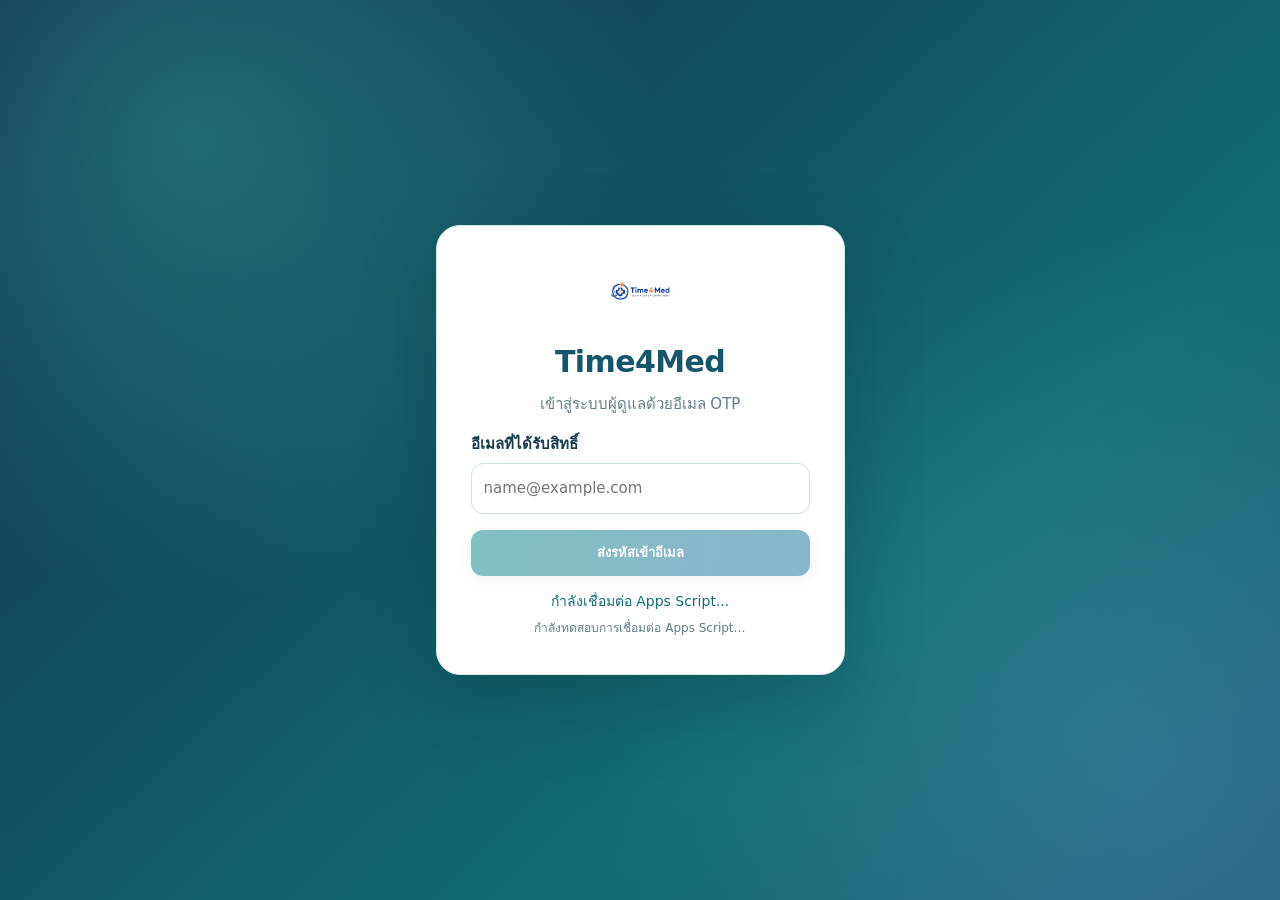
<file: index.html>
<!doctype html>
<html lang="th"><head><meta charset="utf-8"><meta name="viewport" content="width=device-width,initial-scale=1">
<title>Time4Med | เข้าสู่ระบบ</title>
<style>
body{margin:0;font:16px system-ui,"Noto Sans Thai",sans-serif;min-height:100vh;display:grid;place-items:center;background:#eef5fb;color:#163954}
main{width:min(90%,520px);box-sizing:border-box;background:white;border:1px solid #d6e4ef;box-shadow:0 15px 40px #1b48711a;border-radius:22px;padding:32px;text-align:center}
h1{font-size:2rem}p{line-height:1.8;color:#547087}
a{display:inline-block;background:#1769b1;color:white;text-decoration:none;border-radius:12px;padding:13px 20px;font-weight:700}
.note{font-size:13px;margin-top:20px}
</style></head><body>
<main><h1>Time4Med</h1><p>ตู้ยาอัจฉริยะ · ระบบติดตามและแจ้งเตือนการรับประทานยา</p>
<a id="enter" href="./modern-preview/">เข้าสู่เว็บไซต์ Time4Med</a>
<p class="note">GitHub Pages + Google Apps Script + Google Sheets + LINE</p>
</main>
<script>
// Open the selected Medical Modern caregiver UI first; do not route
// desktop/mobile users to Google Apps Script, which may fail for some profiles.
window.location.replace(document.getElementById('enter').href);
</script></body></html>
</file>
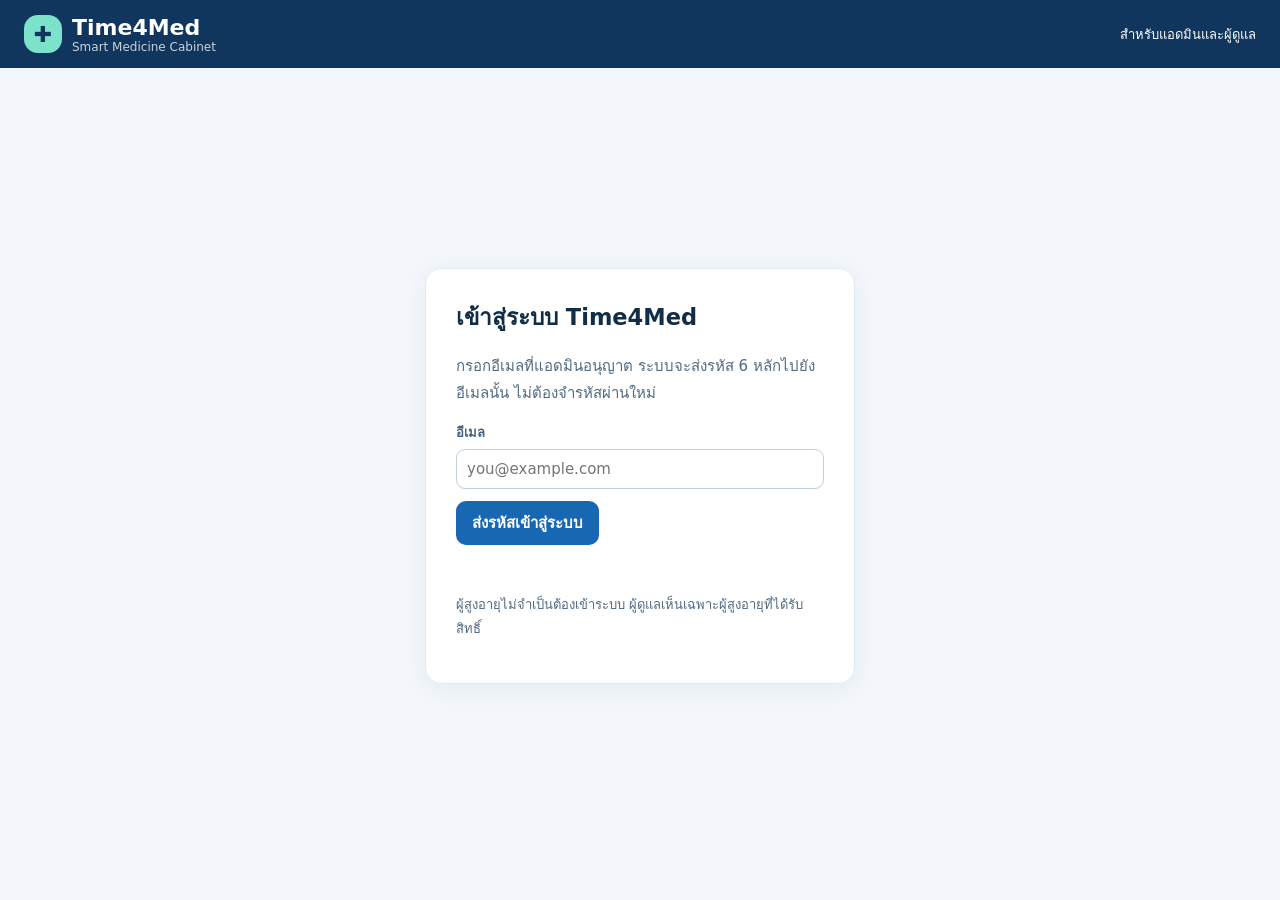
<file: apps-script/Index.html>
<!DOCTYPE html>
<html lang="th"><head><meta charset="utf-8"><base target="_top"><meta name="viewport" content="width=device-width, initial-scale=1">
<title>Time4Med | ระบบดูแลการใช้ยา</title>
<style>
:root{font-family:system-ui,-apple-system,'Noto Sans Thai',sans-serif;color:#122d46;background:#f3f7fb;font-size:15px}*{box-sizing:border-box}body{margin:0}button,input,select,textarea{font:inherit}button{cursor:pointer}button:disabled{opacity:.55;cursor:not-allowed}a{color:#1765b1}.wrap{max-width:1300px;margin:auto;padding:0 20px}.top{background:#10365e;color:white;min-height:68px;display:flex;align-items:center;justify-content:space-between;padding:12px 24px;gap:12px}.brand{display:flex;align-items:center;gap:10px;font-size:22px;font-weight:800}.mark{background:#7de2cc;color:#10365e;border-radius:14px;width:38px;height:38px;display:grid;place-items:center}.sub{font-size:12px;font-weight:400;opacity:.78}.account{display:flex;align-items:center;gap:12px;font-size:13px}.layout{display:grid;grid-template-columns:225px 1fr;min-height:calc(100vh - 68px)}aside{background:#fff;border-right:1px solid #dce5ee;padding:20px 12px}aside button{display:block;width:100%;text-align:left;background:none;border:0;border-radius:10px;padding:13px 14px;margin:3px 0;color:#335371;font-weight:600}aside button.sel{background:#dceefe;color:#0a4a8b}main{padding:28px;min-width:0}.hero h1{margin:0 0 7px;font-size:26px}.hero p{margin:0;color:#61778a;line-height:1.65}.notice{background:#e9f4ff;color:#204a70;border-left:4px solid #2585d5;padding:14px 16px;border-radius:10px;margin:19px 0}.notice.warn{background:#fff4de;border-color:#d99616;color:#714d13}.cards{display:grid;grid-template-columns:repeat(4,minmax(0,1fr));gap:15px;margin:20px 0}.card,.panel{background:white;border:1px solid #dfebf4;border-radius:16px;box-shadow:0 5px 25px #163a6010}.card{padding:19px}.stat{font-size:29px;font-weight:800;margin:4px 0}.small{color:#667d91;font-size:13px}.panels{display:grid;grid-template-columns:repeat(2,minmax(0,1fr));gap:17px}.panel{padding:20px;margin-bottom:16px;min-width:0}.panel h2{font-size:18px;margin:0 0 15px}.tags{display:flex;gap:8px;flex-wrap:wrap}.tag{display:inline-flex;align-items:center;padding:4px 9px;border-radius:7px;background:#edf3f8;color:#365c7b;font-size:12px}.tag.good{background:#ddf7eb;color:#146848}.tag.bad{background:#ffe9e4;color:#ae3e2f}.btn{border:0;border-radius:10px;background:#1767b3;color:white;font-weight:700;padding:10px 16px}.btn.alt{background:#e8f1fa;color:#14538e}.btn.ghost{background:transparent;border:1px solid #a2bed5;color:inherit}.actions{display:flex;gap:9px;flex-wrap:wrap;align-items:center}.list{display:grid;gap:10px}.item{padding:12px;border:1px solid #e2eaf0;border-radius:11px;display:flex;gap:12px;justify-content:space-between;align-items:center}.item strong{display:block}.item p{font-size:13px;color:#698195;margin:5px 0 0}.table-wrap{overflow-x:auto}table{border-collapse:collapse;width:100%;font-size:14px}th,td{padding:12px 10px;text-align:left;border-bottom:1px solid #e8edf2}th{color:#56718a;background:#f5f9fc;font-size:13px}tr:hover td{background:#fbfdff}.empty{border:1px dashed #c8d7e6;border-radius:12px;padding:24px;color:#667d90;text-align:center}.formgrid{display:grid;grid-template-columns:repeat(2,minmax(0,1fr));gap:12px}.field{display:grid;gap:6px}.field label{font-size:13px;color:#43627c;font-weight:700}input,select,textarea{border:1px solid #bfcfdf;background:white;border-radius:9px;padding:10px;width:100%;color:#19364e}textarea{min-height:75px;resize:vertical}.full{grid-column:1/-1}.login{min-height:calc(100vh - 68px);display:grid;place-items:center;padding:18px}.login .panel{max-width:430px;width:100%;padding:30px}.login h1{margin-top:0}.login p{line-height:1.8;color:#516a80}.login .field{margin-bottom:12px}.help{color:#516a80;font-size:13px}.hidden,[hidden]{display:none!important}.gallery{display:grid;grid-template-columns:repeat(auto-fill,minmax(210px,1fr));gap:15px}.gallery .panel{margin:0}.preview{width:100%;max-width:660px;max-height:60vh;object-fit:contain;border-radius:10px;margin-top:15px}#message{min-height:22px;font-size:13px}.float-status{position:fixed;bottom:18px;right:18px;max-width:500px;background:#163f60;color:white;box-shadow:0 8px 25px #0003;border-radius:12px;padding:12px 18px;z-index:5}footer{margin:25px 0;color:#718495;font-size:12px}@media(max-width:900px){.layout{grid-template-columns:1fr}aside{display:flex;overflow-x:auto;gap:5px;border-right:0;border-bottom:1px solid #ddd;padding:8px}aside button{width:auto;white-space:nowrap}.cards{grid-template-columns:repeat(2,1fr)}.panels{grid-template-columns:1fr}main{padding:20px}}@media(max-width:550px){.top{padding:10px 15px}.account{font-size:11px}.brand{font-size:17px}.cards{grid-template-columns:1fr 1fr;gap:8px}.card{padding:13px}.stat{font-size:24px}.formgrid{grid-template-columns:1fr}.full{grid-column:auto}main{padding:14px}.panel{padding:14px}}
</style></head>
<body>
<header class="top"><div class="brand"><span class="mark">✚</span><div>Time4Med<div class="sub">Smart Medicine Cabinet</div></div></div><div class="account"><span id="account">สำหรับแอดมินและผู้ดูแล</span><button id="signout" class="btn ghost hidden">ออกจากระบบ</button></div></header>
<section id="login" class="login"><div class="panel"><h1>เข้าสู่ระบบ Time4Med</h1><p>กรอกอีเมลที่แอดมินอนุญาต ระบบจะส่งรหัส 6 หลักไปยังอีเมลนั้น ไม่ต้องจำรหัสผ่านใหม่</p><div class="field"><label for="email">อีเมล</label><input id="email" type="email" autocomplete="email" placeholder="you@example.com"></div><button id="sendOtp" class="btn">ส่งรหัสเข้าสู่ระบบ</button><div id="otpArea" class="hidden" style="margin-top:14px"><div class="field"><label for="otp">รหัสยืนยัน 6 หลัก</label><input id="otp" inputmode="numeric" maxlength="6" autocomplete="one-time-code" placeholder="123456"></div><button id="verifyOtp" class="btn" style="margin-top:10px">ยืนยันเข้าสู่ระบบ</button></div><p id="message" role="status"></p><p class="help">ผู้สูงอายุไม่จำเป็นต้องเข้าระบบ ผู้ดูแลเห็นเฉพาะผู้สูงอายุที่ได้รับสิทธิ์</p></div></section>
<div id="app" class="layout hidden"><aside id="navigation"><button data-page="dashboard" class="sel">▦ ภาพรวม</button><button data-page="medicine">◷ ตารางยา</button><button data-page="patients">♙ ผู้สูงอายุ / ชั้นยา</button><button data-page="device">▤ อุปกรณ์</button><button data-page="activity">≡ กิจกรรม</button><button data-page="gallery">▧ คลังภาพ</button><button data-page="demo" class="admin-only">▶ ทดสอบระบบ</button><button data-page="admin" class="admin-only">⚙ จัดการระบบ</button></aside><main><div class="hero"><h1 id="pageTitle">ภาพรวมการดูแล</h1><p id="pageLead">ข้อมูลจาก Google Sheets ของ Time4Med · เขตเวลา Asia/Bangkok</p></div><div id="content"></div><footer>Time4Med · ข้อมูลการกดยืนยันหมายถึงมีการกดปุ่ม ไม่ยืนยันว่ารับประทานยาจริง · ชั้น 4 เป็นยาสามัญประจำบ้าน</footer></main></div>
<div id="toast" class="float-status hidden" role="status"></div>
<script>
(() => {'use strict';
const $=id=>document.getElementById(id), key='time4med.session', pages={dashboard:['ภาพรวมการดูแล','สรุปข้อมูลตารางยา ผู้สูงอายุ และอุปกรณ์'],medicine:['ตารางยา','แสดงตารางจาก Google Sheets ตามสิทธิ์ที่ได้รับ'],patients:['ผู้สูงอายุและชั้นยา','ชั้นยาล็อกตำแหน่ง ห้ามเปลี่ยนสลับบุคคล'],device:['สถานะอุปกรณ์','สถานะล่าสุด ไม่ถือเป็นออนไลน์เมื่อข้อมูลเก่า'],activity:['บันทึกกิจกรรม','การกดยืนยันไม่ใช่หลักฐานว่ากลืนยา'],gallery:['คลังภาพหลักฐาน','ภาพจาก Google Drive ที่มีสิทธิ์เข้าถึง'],demo:['ทดสอบระบบ','สาธิตการทำงานของตู้ยาทันที ไม่ใช้เวลายาจริงและไม่บันทึกลง Google Sheets'],admin:['จัดการระบบ','เฉพาะบัญชีแอดมินเท่านั้น']};
let token=sessionStorage.getItem(key)||'',data=null,page='dashboard';
let demoTimer=null,demoBusy=false,demoPreviewLoaded='';
const escape=s=>String(s??'').replace(/[&<>"']/g,c=>({'&':'&amp;','<':'&lt;','>':'&gt;','"':'&quot;',"'":'&#39;'}[c]));
function toast(text){$('toast').textContent=text;$('toast').classList.remove('hidden');setTimeout(()=>$('toast').classList.add('hidden'),4700);}
function rpc(method,...args){return new Promise((resolve,reject)=>{google.script.run.withSuccessHandler(resolve).withFailureHandler(reject)[method](...args);});}
function setBusy(id,b){const el=$(id);if(el)el.disabled=b;}
function hasAdmin(){return data?.user?.role==='ADMIN';}
function canManageMedicines(){return ['ADMIN','CAREGIVER'].includes(data?.user?.role)&&data?.patients?.length>0;}
function loginView(message){if(demoTimer){clearInterval(demoTimer);demoTimer=null;}data=null;token='';sessionStorage.removeItem(key);$('login').classList.remove('hidden');$('app').classList.add('hidden');$('signout').classList.add('hidden');$('account').textContent='สำหรับแอดมินและผู้ดูแล';$('message').textContent=message||'';}
async function refresh(){try{data=await rpc('bootstrap',token);showApp();render();}catch(e){loginView(e.message||String(e));}}
function showApp(){$('login').classList.add('hidden');$('app').classList.remove('hidden');$('signout').classList.remove('hidden');$('account').textContent=data.user.name+' · '+(hasAdmin()?'แอดมิน':'ผู้ดูแล');document.querySelectorAll('.admin-only').forEach(e=>e.hidden=!hasAdmin());}
function changePage(next){if(!pages[next]||['admin','demo'].includes(next)&&!hasAdmin())return;if(demoTimer){clearInterval(demoTimer);demoTimer=null;}page=next;document.querySelectorAll('[data-page]').forEach(el=>el.classList.toggle('sel',el.dataset.page===page));render();}
function render(){if(!data)return;$('pageTitle').textContent=pages[page][0];$('pageLead').textContent=pages[page][1];const c=$('content');c.replaceChildren();const html={dashboard:dashboardHtml,medicine:medicineHtml,patients:patientHtml,device:deviceHtml,activity:activityHtml,gallery:galleryHtml,demo:demoHtml,admin:adminHtml}[page]();c.innerHTML=html;bindPage();}
function panel(heading,body){return '<section class="panel"><h2>'+heading+'</h2>'+body+'</section>';}
function tag(text,cls=''){return '<span class="tag '+cls+'">'+escape(text)+'</span>';}
function empty(text){return '<div class="empty">'+escape(text)+'</div>';}
function li(title,detail,extra=''){return '<div class="item"><div><strong>'+escape(title)+'</strong><p>'+escape(detail)+'</p></div>'+extra+'</div>';}
function medicineItems(p){return data.medicines.filter(x=>x.patientId===p&&x.active&&!x.demo&&String(x.kind).toUpperCase()!=='PRN');}
function dashboardHtml(){const active=data.medicines.filter(x=>x.active&&!x.demo&&String(x.kind).toUpperCase()!=='PRN');
const safeDevice=data.devices.filter(x=>x.online==='ONLINE').length;
let cards='<div class="cards">'+[['ผู้สูงอายุ',data.patients.length],['รายการยาที่ใช้งาน',active.length],['อุปกรณ์รายงานออนไลน์',safeDevice],['ชั้นยาเฉพาะบุคคล',3]].map(([a,b])=>'<div class="card"><div class="small">'+a+'</div><div class="stat">'+b+'</div></div>').join('')+'</div>';
let p=data.patients.map(x=>li(x.id+' · ชั้น '+x.shelf,x.name+' · '+medicineItems(x.id).length+' รายการยาที่ใช้งาน',tag('ชั้น '+x.shelf))).join('')||empty('ยังไม่มีผู้สูงอายุที่ได้รับสิทธิ์');
let sched=active.slice().sort((a,b)=>a.time.localeCompare(b.time)).slice(0,12).map(x=>li(x.time+' · '+x.patientId+' · '+x.meal,x.name+' · '+(x.days||'ทุกวัน'),tag('ชั้น '+x.shelf))).join('')||empty('ไม่มีตารางยาที่ใช้งาน (รายการ TEST/DEMO ไม่ถูกนับ)');
return '<div class="notice">ข้อมูลนี้มาจากฐานข้อมูลจริง ไม่ใช่ค่าจำลอง ระบบยังต้องรับข้อมูลใหม่จาก ESP32-S3 จึงจะยืนยันสถานะฮาร์ดแวร์ได้</div>'+cards+'<div class="panels">'+panel('ชั้นยาของผู้สูงอายุ','<div class="list">'+p+li('ชั้น 4 · ยาสามัญประจำบ้าน','ไม่ผูกกับ P001–P003 · ไม่มี LED',tag('ส่วนกลาง'))+'</div>')+panel('รายการยาตามเวลาที่กำหนด','<div class="list">'+sched+'</div>')+'</div>';
}
function medicineHtml(){const btn=canManageMedicines()?'<div class="actions" style="margin:16px 0"><button class="btn" id="newMedicine">+ เพิ่มรายการยา</button></div>':'';
let rows=data.medicines.slice().sort((a,b)=>a.patientId.localeCompare(b.patientId)||a.time.localeCompare(b.time)).map(x=>'<tr><td>'+escape(x.patientId)+' / ชั้น '+escape(x.shelf)+'</td><td><strong>'+escape(x.name)+'</strong> '+(x.demo?tag('ทดสอบ','bad'):'')+'</td><td>'+escape(x.meal)+'</td><td>'+escape(x.time)+'</td><td>'+escape(x.days||'ทุกวัน')+'</td><td>'+tag(x.active?'ใช้งาน':'ปิดใช้งาน',x.active?'good':'bad')+'</td><td>'+(canManageMedicines()?'<button class="btn alt editMedicine" data-id="'+escape(x.id)+'">แก้ไข</button>':'—')+'</td></tr>').join('');
return btn+'<div id="medicineEditor"></div>'+panel('รายการยา ('+data.medicines.length+')','<div class="table-wrap"><table><thead><tr><th>ผู้สูงอายุ / ชั้น</th><th>ชื่อยา</th><th>มื้อ</th><th>เวลา</th><th>วัน</th><th>สถานะ</th><th>จัดการ</th></tr></thead><tbody>'+rows+'</tbody></table></div>');}
function patientHtml(){const items=Object.entries({'P001':1,'P002':2,'P003':3}).map(([id,shelf])=>{const x=data.patients.find(p=>p.id===id);return '<div class="card"><div class="small">ชั้น '+shelf+'</div><div class="stat">'+id+'</div><strong>'+escape(x?.name||'ไม่ได้รับสิทธิ์ / ยังไม่มีข้อมูล')+'</strong><p class="small">LED 4 ดวง: เช้า · กลางวัน · เย็น · ก่อนนอน</p></div>';}).join('');return '<div class="notice">ตำแหน่งชั้นยาเป็นค่าคงที่จากระบบ ไม่อนุญาตให้สลับผู้สูงอายุระหว่างชั้น</div><div class="cards">'+items+'<div class="card"><div class="small">ชั้น 4</div><div class="stat">ส่วนกลาง</div><strong>ยาสามัญประจำบ้าน</strong><p class="small">ไม่ผูกผู้สูงอายุ · ไม่มี LED</p></div></div>';}
function deviceHtml(){const rows=data.devices.map(x=>li(x.id+' · '+x.type,'รายงานล่าสุด '+(x.lastSeen||'ไม่มีข้อมูลใหม่'),tag(x.online==='ONLINE'?'ออนไลน์ (ข้อมูลใหม่)':'ไม่ยืนยันออนไลน์',x.online==='ONLINE'?'good':'bad'))).join('');return '<div class="notice warn">ไม่ได้ใช้ Cloudflare หรือ HiveMQ การควบคุมกลอนจากเว็บไซต์ถูกปิดไว้ตามแนวทางลดความซับซ้อน ใช้ปุ่มยืนยันค้าง 3 วินาทีที่ตัวตู้ในการเปิดตามเฟิร์มแวร์ที่ตั้งค่าไว้</div>'+panel('ESP32-S3 / ESP32-CAM','<div class="list">'+(rows||empty('ยังไม่ได้รับข้อมูลจากอุปกรณ์'))+'</div><div class="actions" style="margin-top:14px"><button class="btn alt" id="refreshData">โหลดสถานะใหม่</button></div>')+panel('การเชื่อมต่อ','<p>หลังอัปเดตเฟิร์มแวร์ ESP32-S3 ต้องส่ง heartbeat, เหตุการณ์การกดยืนยัน และขอตารางยาจาก Apps Script ผ่าน HTTPS โดยใช้ DEVICE_API_KEY ของเครื่องเท่านั้น</p>');}
function activityHtml(){return panel('กิจกรรมล่าสุด','<div class="list">'+(data.activity.map(x=>li((x.patientId||'ระบบ')+' · '+x.type,x.time+' · '+x.result+' · '+x.details)).join('')||empty('ยังไม่มีบันทึกกิจกรรม'))+'</div>');}
function galleryHtml(){return panel('ภาพจาก ESP32-CAM','<div class="gallery">'+(data.images.map(x=>'<div class="panel"><strong>'+escape(x.patientId)+'</strong><p class="small">'+escape(x.time||'ไม่ระบุเวลา')+'</p><p class="small">'+escape(x.filename||x.id)+'</p><div class="actions"><button class="btn alt viewImage" data-id="'+escape(x.id)+'">ดูภาพ</button></div></div>').join('')||empty('ยังไม่มีข้อมูลภาพหลักฐาน'))+'</div><div id="imagePreview"></div>');}

const DEMO_LABELS={
  RECEIVED:'ESP32-S3 รับคำสั่งสาธิต',
  REMINDER_STARTED:'ไฟ LED ชั้น/มื้อที่เลือกติดและเริ่มเสียงแจ้งเตือน',
  VOICE_DONE:'DFPlayer เล่นเสียงแจ้งเตือนเสร็จ',
  LOCK_OPENED:'เปิดตู้ด้วยปุ่มที่ตัวตู้ (ค้าง 3 วินาที)',
  DOOR_OPENED:'Reed Switch ตรวจพบการเปิดประตู',
  DOOR_CLOSED:'Reed Switch ตรวจพบการปิดประตู',
  CONFIRMED:'ตรวจพบการกดปุ่มยืนยันที่ตัวตู้',
  PHOTO_CAPTURED:'ESP32-CAM ถ่ายภาพทดสอบ',
  COMPLETE:'ESP32-S3 ยืนยันว่าครบขั้นตอนและหยุดไฟทดสอบ'
};
function demoHtml(){
  if(!hasAdmin())return empty('เฉพาะแอดมินเท่านั้น');
  return '<div class="notice">โหมดสาธิต: กดเริ่มได้ทันทีโดยไม่ต้องแก้ไขตารางยา ไม่ตั้งเวลารอ และไม่บันทึก ActivityLog / IntakeLog / ImageIndex / NotificationLog หรือ Google Drive. สถานะขั้นตอนจะขึ้นเฉพาะเมื่อ ESP32-S3 ส่งผลตรวจจริงกลับมาเท่านั้น</div>'+
    panel('สาธิตการทำงานของตู้ยา (ADMIN)', '<div class="formgrid">'+
    '<div class="field"><label>ชั้นที่สาธิต (ค่าเริ่มต้นชั้น 1)</label><select id="demoPatient">'+
    Object.keys({'P001':1,'P002':2,'P003':3}).map(p=>'<option value="'+p+'">'+p+' · ชั้น '+p.slice(-1)+'</option>').join('')+'</select></div>'+
    '<div class="field"><label>มื้อที่สาธิต (ไม่เปลี่ยนเวลาในระบบ)</label><select id="demoMeal">'+
    Object.entries({1:'ก่อนอาหารเช้า',2:'หลังอาหารเช้า',3:'ก่อนอาหารกลางวัน',4:'หลังอาหารกลางวัน',5:'ก่อนอาหารเย็น',6:'หลังอาหารเย็น',7:'ก่อนนอน'}).map(([k,v])=>'<option value="'+k+'" '+(k==='2'?'selected':'')+'>'+v+'</option>').join('')+'</select></div>'+
    '<div class="field full"><label><input type="checkbox" id="demoLine" style="width:auto"> ส่ง LINE [DEMO] ไปยังแอดมินเมื่อสาธิตครบ (ถ้าตั้งค่า LINE แล้ว)</label></div>'+
    '<div class="actions full"><button class="btn" id="demoStart">▶ เริ่มทดสอบระบบทันที</button><button class="btn alt" id="demoStop">■ หยุดทดสอบ</button></div></div>'+
    '<p class="small" style="margin-top:14px">ไม่มีการปลดล็อกตู้จากเว็บไซต์: แสดงการเปิดด้วยการกดปุ่มจริงที่ตู้เท่านั้น การกดยืนยันไม่ใช่หลักฐานว่ากลืนยาแล้ว</p>')+
    panel('สถานะสาธิตแบบเรียลไทม์',
    '<div id="demoState" role="status" aria-live="polite">กำลังตรวจสอบการทดสอบล่าสุด...</div>'+
    '<div id="demoPhotoPreview"></div>');
}
function updateDemoView(info){
  const out=$('demoState');if(!out||page!=='demo'||!hasAdmin())return;
  const state=info||{status:'IDLE'};
  const messages={IDLE:'ยังไม่ได้เริ่มทดสอบ',WAITING:'รอ ESP32-S3 ดึงคำสั่งจาก Apps Script',
    RUNNING:'กำลังสาธิตด้วยฮาร์ดแวร์จริง',DONE:'อุปกรณ์แจ้งว่าครบกระบวนการสาธิต',
    STOPPED:'ยกเลิกการทดสอบ',TIMED_OUT:'หมดเวลารออุปกรณ์',FAILED:'อุปกรณ์แจ้งข้อผิดพลาด'};
  const stages=Object.entries(DEMO_LABELS).map(([phase,title])=>{
    const step=(state.steps||[]).find(x=>x.phase===phase);
    return li((step?'✓ ':'○ ')+title,step?'รับสัญญาณเวลา '+step.at:'ยังไม่มีการยืนยันจากอุปกรณ์');
  }).join('');
  const line=state.lineStatus==='SENT'?'LINE [DEMO]: ส่งสำเร็จ':
    state.lineStatus==='FAILED'?'LINE [DEMO]: ส่งไม่สำเร็จ':
    state.lineStatus==='PENDING'||state.lineStatus==='SENDING'?'LINE [DEMO]: รอผลการส่ง':
    state.lineStatus==='UNAVAILABLE'?'LINE [DEMO]: ยังไม่มี LINE User ID ของแอดมิน':'LINE [DEMO]: ไม่ได้เลือกส่ง';
  out.innerHTML='<p><strong>สถานะ: '+escape(messages[state.status]||state.status)+'</strong></p>'+
    '<p class="small"> '+escape(state.note||'')+'</p>'+
    (state.id?'<p class="small">รอบทดสอบ: '+escape(state.id.slice(0,8))+' · '+escape(state.patientId)+
    ' ชั้น '+escape(state.shelf)+' · '+escape(state.startedAt)+'</p>':'')+
    '<div class="list">'+stages+'</div><p class="small">'+escape(line)+'</p>';
  const preview=$('demoPhotoPreview');
  if(state.id!==demoPreviewLoaded && preview)preview.replaceChildren();
  if(state.photoAvailable && state.id && demoPreviewLoaded!==state.id){
    demoPreviewLoaded=state.id;
    rpc('getDemoPreview',token,state.id).then(src=>{
      if(page!=='demo'||!$('demoPhotoPreview'))return;
      const title=document.createElement('p');title.textContent='ภาพถ่ายชั่วคราวจากโหมดสาธิต (ไม่บันทึกลง Drive)';
      const image=document.createElement('img');image.src=src;image.className='preview';image.alt='ภาพทดสอบจาก ESP32-CAM';
      $('demoPhotoPreview').replaceChildren(title,image);
    }).catch(e=>{
      if($('demoPhotoPreview'))$('demoPhotoPreview').textContent='ยังไม่สามารถแสดงภาพสาธิต: '+(e.message||e);
    });
  }
}
async function pollDemoStatus(){
  if(page!=='demo'||!hasAdmin()||demoBusy)return;
  demoBusy=true;
  try{updateDemoView(await rpc('getDemoStatus',token));}
  catch(e){const box=$('demoState');if(box)box.textContent='โหลดสถานะไม่สำเร็จ: '+(e.message||e);}
  finally{demoBusy=false;}
}
function bindDemo(){
  if(!hasAdmin())return;
  $('demoStart').onclick=async()=>{
    setBusy('demoStart',true);
    demoPreviewLoaded='';
    try{
      const state=await rpc('startDemo',token,{patientId:$('demoPatient').value,
        mealType:Number($('demoMeal').value),sendLine:$('demoLine').checked});
      updateDemoView(state);toast('ส่งคำขอเริ่มทดสอบแล้ว กำลังรอ ESP32-S3 รับคำสั่ง');
    }catch(e){toast('เริ่มสาธิตไม่สำเร็จ: '+(e.message||e));}
    finally{setBusy('demoStart',false);}
  };
  $('demoStop').onclick=async()=>{
    setBusy('demoStop',true);
    try{updateDemoView(await rpc('cancelDemo',token));toast('ส่งคำสั่งหยุดทดสอบแล้ว');}
    catch(e){toast('หยุดทดสอบไม่สำเร็จ: '+(e.message||e));}
    finally{setBusy('demoStop',false);}
  };
  if(demoTimer)clearInterval(demoTimer);
  demoTimer=setInterval(pollDemoStatus,2500);
  pollDemoStatus();
}

function adminHtml(){if(!hasAdmin())return empty('ไม่มีสิทธิ์');const users=data.users.map(u=>'<tr><td>'+escape(u.email)+'</td><td>'+escape(u.name)+'</td><td>'+escape(u.role)+'</td><td>'+escape(u.patients)+'</td><td>'+tag(u.status)+'</td><td><button class="btn alt editUser" data-email="'+escape(u.email)+'">แก้ไข</button></td></tr>').join('');
return panel('เพิ่มหรือแก้สิทธิ์ผู้ใช้งาน','<div class="formgrid"><div class="field"><label>อีเมล</label><input id="usrEmail" type="email" placeholder="caregiver@example.com"></div><div class="field"><label>ชื่อแสดง</label><input id="usrName"></div><div class="field"><label>บทบาท</label><select id="usrRole"><option value="CAREGIVER">ผู้ดูแล</option><option value="ADMIN">แอดมิน</option></select></div><div class="field"><label>ผู้สูงอายุที่ดูแล (เช่น P001,P002)</label><input id="usrPatients" value="P001"></div><div class="field"><label>สถานะ</label><select id="usrStatus"><option value="ACTIVE">ใช้งาน</option><option value="INACTIVE">ปิดใช้งาน</option></select></div><div class="field" style="justify-content:end"><button class="btn" id="saveUser">บันทึกสิทธิ์</button></div></div>')+panel('บัญชีที่อยู่ใน Google Sheets','<div class="table-wrap"><table><thead><tr><th>อีเมล</th><th>ชื่อ</th><th>บทบาท</th><th>ผู้สูงอายุ</th><th>สถานะ</th><th>จัดการ</th></tr></thead><tbody>'+users+'</tbody></table></div>')+panel('ตรวจสอบ LINE','<div class="actions"><button class="btn alt" id="testLine">ส่งข้อความทดสอบไป LINE ของแอดมิน</button></div><p class="small">ต้องตั้ง Script Property LINE_CHANNEL_ACCESS_TOKEN และ line_user_id ของแอดมินในชีต Users ก่อน</p>');}
function medicineEditor(id){
if(!canManageMedicines())return;
const x=data.medicines.find(m=>m.id===id);
if(id&&!x)return;
const v=(key,fallback='')=>escape(x?.[key]??fallback);
$('medicineEditor').innerHTML=panel(x?'แก้ไขรายการยา':'เพิ่มรายการยา', '<div class="formgrid">'+
'<div class="field"><label>ผู้สูงอายุ / ชั้น</label><select id="medPatient">'+data.patients.map(({id:p,shelf})=>'<option value="'+p+'" '+(x?.patientId===p?'selected':'')+'>'+p+' · ชั้น '+shelf+'</option>').join('')+'</select></div>'+ 
'<div class="field"><label>ชื่อยา</label><input id="medName" maxlength="120" value="'+v('name')+'"></div>'+ 
'<div class="field"><label>มื้อยา</label><select id="medMeal">'+Object.entries({1:'ก่อนอาหารเช้า',2:'หลังอาหารเช้า',3:'ก่อนอาหารกลางวัน',4:'หลังอาหารกลางวัน',5:'ก่อนอาหารเย็น',6:'หลังอาหารเย็น',7:'ก่อนนอน'}).map(([k,n])=>'<option value="'+k+'" '+(Number(x?.mealType)===Number(k)?'selected':'')+'>'+n+'</option>').join('')+'</select></div>'+ 
'<div class="field"><label>เวลา (24 ชั่วโมง)</label><input id="medTime" type="time" value="'+v('time','08:00')+'"></div>'+ 
'<div class="field full"><label>วันแจ้งเตือน (MON,TUE,WED,THU,FRI,SAT,SUN)</label><input id="medDays" value="'+v('days','MON,TUE,WED,THU,FRI,SAT,SUN')+'"></div>'+ 
'<div class="field full"><label>คำแนะนำ</label><textarea id="medInstruction">'+escape(x?.instruction||'')+'</textarea></div>'+ 
'<div class="field"><label>สถานะ</label><select id="medActive"><option value="true" '+(x?.active!==false?'selected':'')+'>ใช้งาน</option><option value="false" '+(x?.active===false?'selected':'')+'>ปิดใช้งาน</option></select></div>'+ 
'<div class="actions full"><button class="btn" id="saveMedicine">บันทึก Google Sheets</button><button class="btn alt" id="cancelMedicine">ยกเลิก</button></div></div>');
$('cancelMedicine').onclick=()=>$('medicineEditor').replaceChildren();$('saveMedicine').onclick=async()=>{setBusy('saveMedicine',true);try{await rpc('saveMedicine',token,{id:x?.id||'',patientId:$('medPatient').value,name:$('medName').value,mealType:$('medMeal').value,time:$('medTime').value,days:$('medDays').value,instruction:$('medInstruction').value,active:$('medActive').value==='true'});toast('บันทึกข้อมูลยาใน Google Sheets แล้ว');await refresh();}catch(e){toast('บันทึกไม่สำเร็จ: '+e.message);}finally{setBusy('saveMedicine',false);}};
}
function bindPage(){if(page==='demo'&&hasAdmin())bindDemo();if(page==='medicine'&&canManageMedicines()){$('newMedicine').onclick=()=>medicineEditor();document.querySelectorAll('.editMedicine').forEach(el=>el.onclick=()=>medicineEditor(el.dataset.id));}
if(page==='device')$('refreshData').onclick=refresh;
if(page==='gallery')document.querySelectorAll('.viewImage').forEach(el=>el.onclick=async()=>{el.disabled=true;const area=$('imagePreview');area.textContent='กำลังดึงภาพที่ได้รับสิทธิ์จาก Google Drive...';try{const src=await rpc('readImage',token,el.dataset.id);area.replaceChildren();const img=document.createElement('img');img.src=src;img.alt='ภาพหลักฐานจากกล้อง Time4Med';img.className='preview';area.append(img);}catch(e){area.textContent=e.message;}finally{el.disabled=false;}});
if(page==='admin'&&hasAdmin()){$('saveUser').onclick=async()=>{setBusy('saveUser',true);try{await rpc('saveUser',token,{email:$('usrEmail').value,name:$('usrName').value,role:$('usrRole').value,patientIds:$('usrPatients').value,status:$('usrStatus').value});toast('บันทึกสิทธิ์สำเร็จ');await refresh();}catch(e){toast('บันทึกสิทธิ์ไม่สำเร็จ: '+e.message);}finally{setBusy('saveUser',false);}};document.querySelectorAll('.editUser').forEach(el=>el.onclick=()=>{const u=data.users.find(x=>x.email===el.dataset.email);if(!u)return;$('usrEmail').value=u.email;$('usrName').value=u.name;$('usrRole').value=u.role==='ADMIN'?'ADMIN':'CAREGIVER';$('usrPatients').value=u.patients;$('usrStatus').value=u.status==='ACTIVE'?'ACTIVE':'INACTIVE';window.scrollTo({top:0,behavior:'smooth'});});$('testLine').onclick=async()=>{setBusy('testLine',true);try{await rpc('testLine',token);toast('LINE รับคำขอส่งทดสอบสำเร็จ');}catch(e){toast('LINE: '+e.message);}finally{setBusy('testLine',false);}};}
}
$('sendOtp').onclick=async()=>{setBusy('sendOtp',true);$('message').textContent='กำลังส่งรหัส...';try{const r=await rpc('requestOtp',$('email').value);$('message').textContent=r.message;$('otpArea').classList.remove('hidden');}catch(e){$('message').textContent=e.message;}finally{setBusy('sendOtp',false);}};
$('verifyOtp').onclick=async()=>{setBusy('verifyOtp',true);try{const r=await rpc('verifyOtp',$('email').value,$('otp').value);token=r.token;sessionStorage.setItem(key,token);await refresh();}catch(e){$('message').textContent=e.message;}finally{setBusy('verifyOtp',false);}};
$('signout').onclick=async()=>{try{await rpc('logout',token);}catch(_){}loginView('ออกจากระบบแล้ว');};
$('navigation').addEventListener('click',e=>{const btn=e.target.closest('button[data-page]');if(btn)changePage(btn.dataset.page);});
if(token)refresh();else loginView();
})();
</script></body></html>
</file>
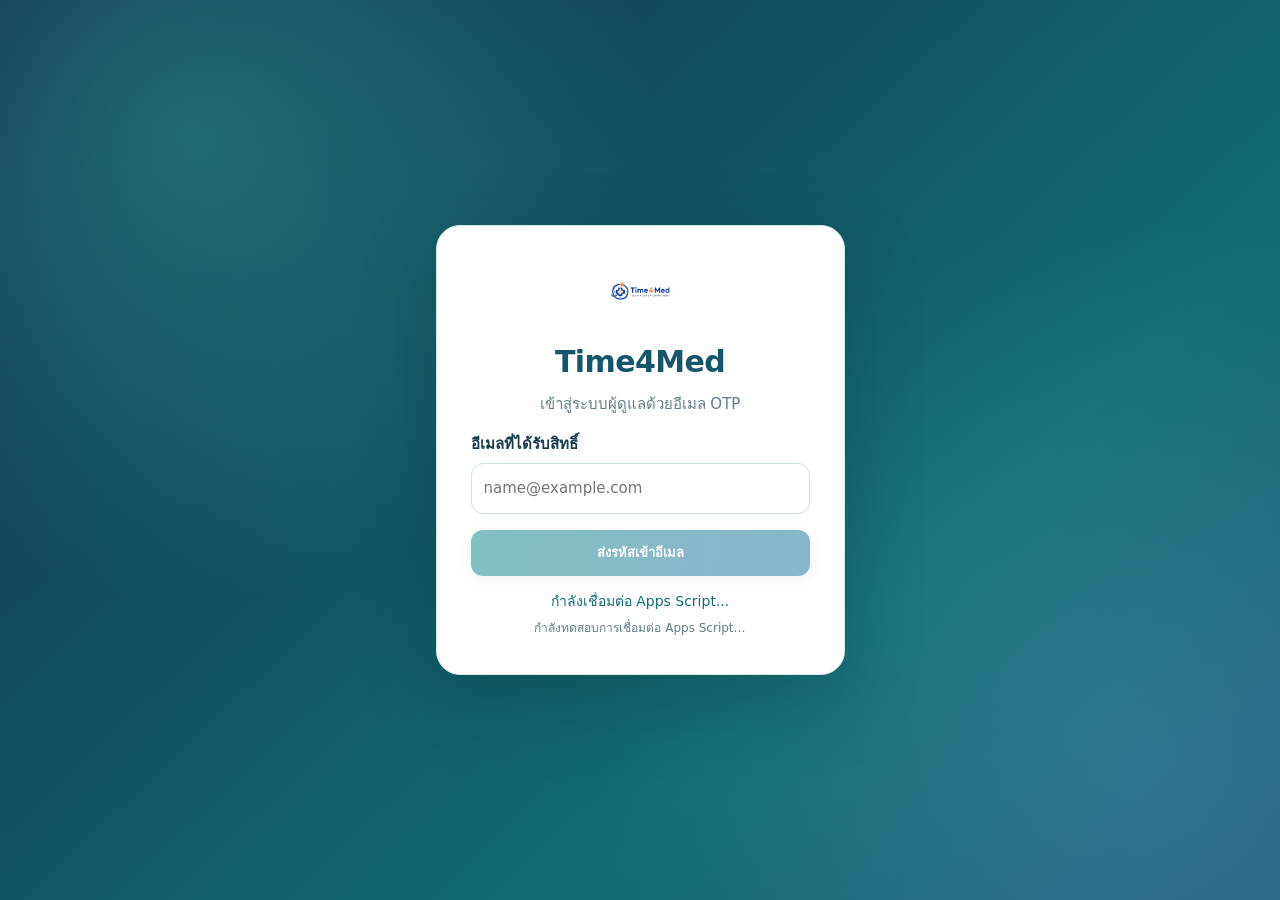
<file: modern-preview/index.html>
<!doctype html>
<html lang="th">
<head>
  <meta charset="utf-8">
  <meta name="viewport" content="width=device-width,initial-scale=1">
  <meta name="theme-color" content="#126d70">
  <meta name="description" content="Time4Med — จัดการตารางยา ติดตามสถานะตู้ และดูประวัติการแจ้งเตือน">
  <title>Time4Med | ศูนย์ดูแล</title>
  <link rel="stylesheet" href="gas-only.css">
  <link rel="stylesheet" href="modern.css?v=2-medical-modern">
</head>
<body class="t4m-auth-locked">
  <section class="t4m-auth-screen" id="t4mAuthScreen" aria-label="เข้าสู่ระบบ Time4Med">
    <div class="t4m-auth-card gas-login">
      <img src="logo.png" alt="Time4Med" class="t4m-auth-logo">
      <h1>Time4Med</h1><p>กำลังโหลดระบบเข้าสู่ระบบ...</p>
    </div>
  </section>

  <header id="t4mUserbar" class="t4m-userbar" hidden>
    <span id="t4mSignedInUser"></span>
    <button type="button" id="t4mSignOut">ออกจากระบบ</button>
  </header>

  <aside class="sidebar" aria-label="เมนูเว็บไซต์">
    <div class="sidebar-brand">
      <img src="logo.png" alt="" class="sidebar-logo">
      <div class="sidebar-brand-text">
        <strong>Time4Med</strong>
        <span>Care Center</span>
      </div>
    </div>
    <nav class="sidebar-navigation" aria-label="เมนูหลัก">
      <a href="#dashboard" class="sidebar-link active"><span class="sidebar-link-icon">⌂</span><span class="sidebar-link-text"><strong>ภาพรวม</strong></span></a>
      <a href="#medication" class="sidebar-link"><span class="sidebar-link-icon">💊</span><span class="sidebar-link-text"><strong>รายการยา</strong></span></a>
      <a href="#devices" class="sidebar-link"><span class="sidebar-link-icon">▣</span><span class="sidebar-link-text"><strong>สถานะตู้</strong></span></a>
      <a href="#inventory" class="sidebar-link"><span class="sidebar-link-icon">▦</span><span class="sidebar-link-text"><strong>คลังยา</strong></span></a>
      <a href="#activity" class="sidebar-link"><span class="sidebar-link-icon">◷</span><span class="sidebar-link-text"><strong>ประวัติ</strong></span></a>
      <a href="#gallery" class="sidebar-link"><span class="sidebar-link-icon">▧</span><span class="sidebar-link-text"><strong>รูปภาพ</strong></span></a>
    </nav>
    <div class="sidebar-user">
      <span class="sidebar-user-icon">●</span>
      <div>
        <strong class="t4m-profile-role">กำลังตรวจสอบสิทธิ์</strong>
        <span class="t4m-profile-name">บัญชีผู้ดูแล</span>
      </div>
    </div>
    <button type="button" id="sidebarToggle" hidden aria-label="สลับเมนู">☰</button>
  </aside>

  <div class="app-content">
    <header class="main-header t21-topbar">
      <div class="header-title"><span class="header-kicker">TIME4MED / CARE CENTER</span><strong>ดูแลการรับยาได้ในที่เดียว</strong></div>
      <div class="header-right">
        <div class="header-clock"><strong id="currentTime">--:--</strong><span id="currentDate">เวลาประเทศไทย</span></div>
        <div class="header-connection"><span class="status-indicator"></span><span id="deviceConnectionLabel">กำลังเชื่อมต่อ Apps Script</span></div>
      </div>
    </header>
    <main id="dashboard" class="dashboard-container" aria-live="polite">
      <div class="gas-heading"><h1>ภาพรวมการดูแลวันนี้</h1><p>กรุณาเข้าสู่ระบบเพื่อดูข้อมูลที่ได้รับสิทธิ์</p></div>
    </main>
    <footer class="main-footer">Time4Med · ดูแลด้วยข้อมูลจากระบบจริง <span>© 2026</span></footer>
  </div>

  <!-- Reuse the existing audited OTP/session/API implementation. No hardware, GAS or LINE changes. -->
  <script defer src="gas-only.js?v=20261126-gas-cleanup"></script>
</body>
</html>
</file>
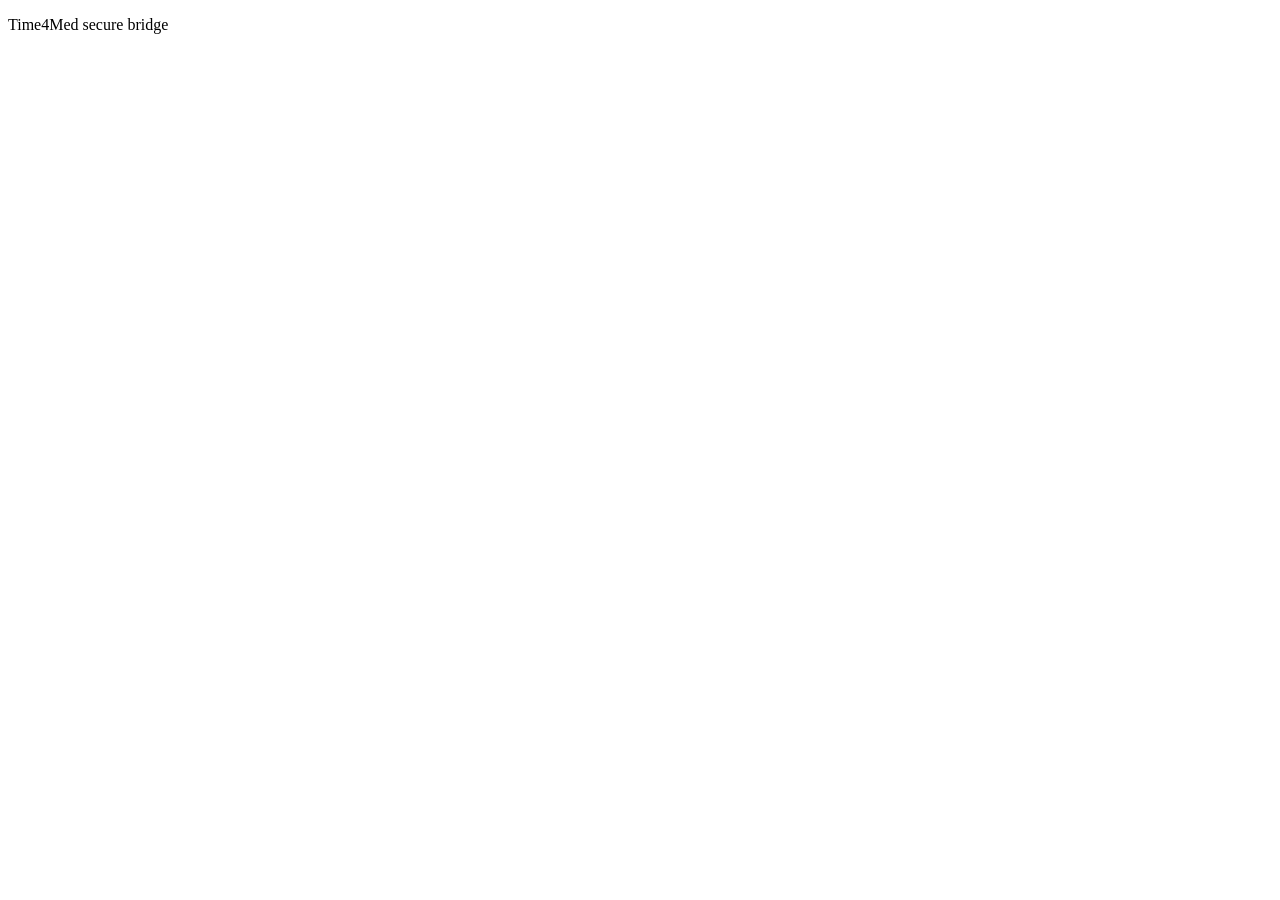
<file: apps-script/Bridge.html>
<!doctype html>
<html lang="th"><head><meta charset="utf-8"><title>Time4Med Bridge</title></head><body>
<p>Time4Med secure bridge</p>
<script>
'use strict';
(function() {
  const channel = '<?= channel ?>';
  const allowedOrigin = 'https://n4-p4t.github.io';
  const routes = Object.freeze({
    requestOtp: true, verifyOtp: true, bootstrap: true,
    saveMedicine: true, disableMedicine: true, saveUser: true,
    readImage: true, testLine: true, logout: true,
    startDemo: true, getDemoStatus: true, cancelDemo: true, getDemoPreview: true,
    getLineReadiness: true, saveLineRecipient: true, getSystemReadiness: true
  });
  let acknowledged = false;
  function ready() {
    if (!acknowledged) window.top.postMessage({app:'time4med-gas-bridge',type:'ready',channel}, allowedOrigin);
  }
  window.addEventListener('message', function(event) {
    if (event.source !== window.top || event.origin !== allowedOrigin) return;
    const data = event.data;
    if (!data || data.app !== 'time4med-gas-bridge' || data.channel !== channel) return;
    if (data.type === 'hello') {acknowledged = true;ready();return;}
    if (data.type !== 'call' || !Number.isSafeInteger(data.id) || !routes[data.method] ||
      !Array.isArray(data.args) || data.args.length > 3 ||
      JSON.stringify(data.args).length > 100000) return;
    acknowledged = true;
    const reply = (ok,value) => event.source.postMessage({
      app:'time4med-gas-bridge',type:'reply',channel,id:data.id,ok,
      ...(ok?{value}:{error:String(value && value.message || value).slice(0,250)})
    }, allowedOrigin);
    try {
      const runner = google.script.run.withSuccessHandler(value=>reply(true,value))
        .withFailureHandler(err=>reply(false,err));
      runner[data.method](...data.args);
    } catch(err) { reply(false,err); }
  });
  ready();
  const timer=setInterval(()=>{if(acknowledged)clearInterval(timer);else ready();},900);
  setTimeout(()=>clearInterval(timer),30000);
})();
</script></body></html>
</file>
<file: modern-preview/gas-only.css>
/* Preserve the original Time4Med v0.21 sidebar, header, logo and card styling. */
[hidden]{display:none!important}
.t4m-auth-screen{position:fixed;inset:0;z-index:10000;background:#eff5fc;display:flex;align-items:center;justify-content:center;padding:20px}
.t4m-auth-card.gas-login{width:min(100%,460px);max-width:460px;padding:32px;border:1px solid #d8e5f4;border-radius:20px;background:#fff;box-shadow:0 18px 50px #092c5720;text-align:center}
.gas-login .t4m-auth-logo{width:64px;height:64px;object-fit:contain}
.gas-login h1{color:#124779;margin:10px 0}.gas-login form{text-align:left}
.gas-login label{font-weight:700;display:block;margin-top:14px;margin-bottom:6px}
.gas-login input,.gas-form input,.gas-form select,.gas-form textarea{border:1px solid #c6d6e7;background:#fff;padding:12px;border-radius:9px;width:100%;box-sizing:border-box;font:inherit}
.gas-form input[readonly]{background:#f3f6fa;color:#526781;border-color:#d7e1eb;cursor:not-allowed}
.gas-login button{width:100%;margin-top:16px}
#gasStatus{min-height:20px;color:#3975a5;font-size:14px;margin:14px 0 2px}
.gas-btn{display:inline-block;border:0;background:#1666b1;color:#fff;border-radius:10px;padding:10px 15px;font:inherit;cursor:pointer;font-weight:700}
.gas-btn:hover{filter:brightness(.94)}
.gas-btn:disabled{opacity:.5;cursor:wait}
.gas-btn.light{background:#e9f2fd;color:#15548b}.gas-btn.danger{background:#a82233;color:#fff}
.gas-meta{display:flex;align-items:center;justify-content:space-between;gap:12px;margin-bottom:16px;color:#647d98;font-size:13px}
.gas-heading{margin:2px 0 22px}.gas-heading h1{color:#113d73;font-size:25px;margin:0 0 9px}.gas-heading p{color:#607a96;margin:0}
.gas-panel{margin-bottom:20px;background:#fff}.gas-panel .panel-heading{display:flex;padding:18px 22px;border-bottom:1px solid #e7eef7}.gas-panel h2{font-size:18px;color:#143e70;margin:0}
.gas-panel-body{padding:20px 22px;overflow-wrap:anywhere}.gas-panel-body>p{margin:0 0 12px}
.gas-scroll{overflow-x:auto}.gas-table{width:100%;border-collapse:collapse;font-size:14px;text-align:left;min-width:530px}
.gas-table th,.gas-table td{border-bottom:1px solid #e3ebf4;padding:12px 10px;vertical-align:top}
.gas-table th{color:#3b617f;font-size:12px;background:#f4f8fd}
.gas-muted{color:#697f98;font-size:14px;line-height:1.7}
.gas-form{display:grid;gap:14px;max-width:750px}.gas-form label{font-weight:650;color:#294c6c;display:grid;gap:5px}
.gas-form .gas-inline{display:flex;align-items:center;gap:9px}.gas-inline input,.gas-day input{width:auto}
.gas-days{display:flex;gap:10px;flex-wrap:wrap;margin-top:7px}.gas-day{display:flex!important;flex-direction:row;gap:4px!important;align-items:center;font-weight:400!important}
.gas-actions{display:flex;gap:10px;flex-wrap:wrap}.gas-gallery{display:grid;grid-template-columns:repeat(auto-fit,minmax(240px,1fr));gap:16px}
.gas-photo{border:1px solid #e2eaf4;padding:16px;border-radius:12px}.gas-photo p{overflow-wrap:anywhere}.gas-image{display:block;width:100%;max-height:440px;object-fit:contain;margin:12px 0}
#gasPageMessage{margin:0 0 12px;font-weight:650;color:#0b8057;white-space:pre-wrap}
#gasPageMessage.bad,.bad{color:#b11d34!important}
@media(max-width:700px){.gas-meta{align-items:flex-start}.gas-panel-body{padding:14px}.t21-kpis{grid-template-columns:repeat(2,minmax(0,1fr))}}

.gas-direct-fallback{display:block;margin:16px auto 8px;padding:12px 14px;border-radius:10px;background:#e9f2fd;color:#15548b;font-weight:700;text-decoration:none;max-width:100%}
.gas-direct-fallback:hover{text-decoration:underline}
.gas-fallback-note{display:block;line-height:1.6;color:#607a96}
</file>
<file: modern-preview/modern.css>
/* Time4Med modern UI preview. This CSS never changes permissions or device behavior. */
:root{--navy:#15364f;--navy2:#1f5365;--blue:#236aab;--blue-pale:#eaf5fc;--mint:#079b86;--ink:#193c4c;--muted:#647e88;--border:#dce9e7;--paper:#fff;--bg:#f6faf9;--shadow:0 12px 30px rgba(21,70,77,.065);--teal:#108b91;--jade:#18a47e;--aqua:#59c6be;--sea:#d9f5ee;--amber:#d89838;--sand:#fff3da;--soft-blue:#e6f3fd;}
*,*::before,*::after{box-sizing:border-box}
html{scroll-behavior:smooth}
body{margin:0;min-height:100vh;background:var(--bg);color:var(--ink);font:15px/1.68 system-ui,-apple-system,BlinkMacSystemFont,"Segoe UI","Noto Sans Thai",Tahoma,sans-serif;-webkit-font-smoothing:antialiased}
button,input,select,textarea{font:inherit}
a{color:var(--blue)}
[hidden]{display:none!important}
body.t4m-auth-locked>:not(#t4mAuthScreen){visibility:hidden!important}
body:not(.t4m-auth-locked)>#t4mAuthScreen{display:none!important}

/* Login: keep original server-authenticated email OTP flow */
.t4m-auth-screen{position:fixed;inset:0;z-index:9999;display:grid;place-items:center;padding:20px;background:radial-gradient(circle at 22% 5%,#274e79 0,transparent 41%),linear-gradient(140deg,#0b2543,#143d69);overflow:auto}
.t4m-auth-card.gas-login{width:min(100%,435px);padding:34px;background:var(--paper);border:1px solid #d9e9fb;border-radius:24px;box-shadow:0 26px 80px #04152d55;text-align:center}
.gas-login h1{margin:5px 0;font-size:30px;letter-spacing:-.6px;color:var(--navy)}
.gas-login p{margin:4px 0 15px;color:var(--muted)}
.gas-login label{text-align:left;color:var(--ink);font-weight:700;margin:13px 0 5px}
.gas-login input{min-height:46px;border:1px solid #d4e2f0;border-radius:12px;padding:12px;background:#fff}
.gas-login .gas-btn{min-height:46px;border-radius:12px}
.t4m-auth-logo{width:68px;height:68px;object-fit:contain}
.gas-login small{color:var(--muted);font-size:12px}
.gas-direct-fallback{border-radius:12px}

/* Fixed left navigation on desktop */
.sidebar{position:fixed;inset:0 auto 0 0;width:238px;padding:24px 14px 18px;display:flex;flex-direction:column;background:linear-gradient(175deg,var(--navy),#092543);color:#fff;z-index:30;box-shadow:4px 0 28px #0925430c}
.sidebar-brand{display:flex;align-items:center;gap:10px;padding:5px 11px 26px;border-bottom:1px solid #ffffff1e}
.sidebar-logo{width:48px;height:48px;object-fit:contain;border-radius:13px;background:#fff}
.sidebar-brand-text strong{display:block;color:#fff;font-size:21px;line-height:1.2;letter-spacing:-.3px}
.sidebar-brand-text span{display:block;color:#a7c8ea;font-size:11px;letter-spacing:.05em}
.sidebar-navigation{display:flex;flex-direction:column;gap:5px;overflow-y:auto;padding:26px 0 14px;min-height:0}
.sidebar-link{display:flex;align-items:center;gap:13px;min-height:47px;padding:8px 13px;border:1px solid transparent;border-radius:13px;text-decoration:none;color:#c8dcf1;transition:background .16s ease,color .16s ease}
.sidebar-link:hover,.sidebar-link:focus-visible{background:#ffffff14;color:white}
.sidebar-link.active{color:white;background:#2b5f9b;border-color:#6aa4d750;box-shadow:inset 3px 0 #9ce8ee}
.sidebar-link-icon{width:25px;display:inline-flex;justify-content:center;font-size:20px;font-weight:700}
.sidebar-link-text strong{font-size:14px;font-weight:700;white-space:nowrap}
.sidebar-user{margin-top:auto;display:flex;align-items:center;gap:10px;padding:13px 12px;border:1px solid #ffffff21;border-radius:15px;background:#ffffff0c;min-width:0}
.sidebar-user-icon{color:#58d4ad;font-size:18px}
.sidebar-user>div{min-width:0}.sidebar-user strong,.sidebar-user span.t4m-profile-name{display:block;overflow:hidden;text-overflow:ellipsis;white-space:nowrap}
.sidebar-user strong{font-size:12px;color:#fff}.sidebar-user span.t4m-profile-name{font-size:11px;color:#aec8e6}
#sidebarToggle{display:none}
.app-content{min-width:0;margin-left:238px;min-height:100vh;display:flex;flex-direction:column}

/* Compact top bar */
.main-header.t21-topbar{position:sticky;top:0;z-index:20;display:flex;align-items:center;justify-content:space-between;gap:18px;min-height:91px;padding:17px clamp(20px,4vw,54px);background:#fffffff5;backdrop-filter:blur(14px);border-bottom:1px solid var(--border)}
.header-title{display:flex;flex-direction:column;gap:1px}.header-title strong{color:var(--navy);font-size:20px;font-weight:800;line-height:1.32}
.header-kicker{font-size:10px;font-weight:800;letter-spacing:.13em;color:#4d83ba}
.header-right{display:flex;align-items:center;gap:17px}
.header-clock{display:flex;flex-direction:column;align-items:flex-end;border-right:1px solid var(--border);padding-right:17px;white-space:nowrap}
.header-clock strong{font-size:19px;font-variant-numeric:tabular-nums;line-height:1.22;color:var(--navy)}
.header-clock span{font-size:11px;color:var(--muted)}
.header-connection{display:flex;align-items:center;gap:8px;max-width:275px;border:1px solid #d9e8f5;background:#f2f8ff;color:#476582;border-radius:99px;padding:7px 12px;font-size:11px;font-weight:650;line-height:1.5}
.status-indicator{flex:0 0 7px;height:7px;border-radius:50%;background:#62a5e0}
.t4m-userbar{position:fixed;right:20px;bottom:18px;z-index:50;display:flex;align-items:center;gap:9px;border:1px solid #d9e8f5;border-radius:30px;background:#fff;box-shadow:0 6px 25px #0c284918;padding:6px 7px 6px 13px;font-size:11px;color:var(--muted)}
.t4m-userbar span{max-width:180px;overflow:hidden;text-overflow:ellipsis;white-space:nowrap}
.t4m-userbar button{border:0;border-radius:25px;padding:7px 12px;background:#e9f1fb;color:var(--navy);font-weight:700;cursor:pointer}

/* Main / cards */
.dashboard-container{flex:1;width:100%;max-width:1450px;margin:0 auto;padding:28px clamp(18px,4vw,54px) 44px;min-height:60vh}
.gas-meta{display:flex;align-items:center;justify-content:space-between;gap:14px;margin-bottom:20px;font-size:12px;color:var(--muted)}
.gas-heading{margin:6px 0 23px}.gas-heading h1{font-size:clamp(24px,2.2vw,32px);font-weight:850;letter-spacing:-.65px;color:var(--navy);line-height:1.35;margin:0 0 6px}.gas-heading p{margin:0;color:var(--muted);font-size:13px}
.t21-heading{padding:24px 28px;background:linear-gradient(115deg,#124471 0%,#1f6099 68%,#2d86a0 100%);border:1px solid #ffffff39;border-radius:22px;color:#fff;margin-bottom:20px;box-shadow:var(--shadow)}
.t21-heading h1{margin:4px 0 7px;color:#fff;font-size:clamp(24px,2.8vw,32px);line-height:1.33;letter-spacing:-.5px}
.t21-heading .t21-eyebrow{margin:0;font-size:10px;font-weight:800;letter-spacing:.14em;color:#cbeeff}
.t21-heading-description{margin:0;color:#e4f4ff;font-size:13px}
.t21-kpis{display:grid;grid-template-columns:repeat(4,minmax(0,1fr));gap:16px;margin:0 0 23px}
.t21-kpi{background:#fff;border:1px solid var(--border);border-radius:18px;padding:17px;min-width:0;box-shadow:var(--shadow)}
.t21-kpi-top{display:flex;align-items:center;gap:10px;margin-bottom:12px}
.t21-kpi-icon{display:grid;place-items:center;flex:0 0 38px;width:38px;height:38px;background:#ecf5ff;color:#235ba1;border-radius:12px;font-size:20px}
.t21-kpi-label{font-size:12px;font-weight:750;color:#617b95;line-height:1.4}
.t21-kpi-value{font-size:clamp(24px,2.6vw,37px);line-height:1.2;color:var(--navy);font-weight:850;font-variant-numeric:tabular-nums;margin-bottom:8px}
.t21-kpi small{display:block;line-height:1.45;color:var(--muted);font-size:11px;min-height:30px}
.gas-panel.panel-card{border:1px solid var(--border);border-radius:18px;background:#fff;box-shadow:var(--shadow);overflow:hidden;margin-bottom:18px;min-width:0}
.gas-panel .panel-heading{padding:17px 22px;border-bottom:1px solid #eaf1f8;background:linear-gradient(180deg,#fff,#fbfdff)}
.gas-panel h2{color:var(--navy);font-size:16px;font-weight:800;line-height:1.45;margin:0}
.gas-panel-body{padding:19px 22px;line-height:1.8}
.gas-panel-body>p{margin:0 0 12px}
.gas-panel-body a{font-weight:650}
.gas-muted{color:var(--muted);font-size:13px;line-height:1.75}
.gas-scroll{overflow:auto;border:1px solid #e7eef6;border-radius:12px}
.gas-table{border-collapse:collapse;width:100%;min-width:520px;font-size:13px}
.gas-table th,.gas-table td{text-align:left;padding:13px 11px;border-bottom:1px solid #e9f0f6;vertical-align:top}
.gas-table th{background:#f4f8fd;color:#496983;white-space:nowrap;font-size:12px;font-weight:750}
.gas-table tr:last-child td{border-bottom:0}
.gas-table tbody tr:hover{background:#f8fbff}
.gas-btn{appearance:none;border:0;display:inline-flex;align-items:center;justify-content:center;gap:6px;background:#2668b4;border-radius:11px;padding:10px 16px;min-height:42px;color:#fff;cursor:pointer;font-size:13px;font-weight:750;text-decoration:none}
.gas-btn:hover{background:#15549a}
.gas-btn.light{background:#eaf3fe;color:#1d5c9e}
.gas-btn.danger{background:#a93d50;color:#fff}
.gas-btn:disabled{opacity:.52;cursor:not-allowed}
.gas-form{display:grid;gap:14px;max-width:780px}
.gas-form label{display:grid;gap:6px;font-size:13px;color:#31506d;font-weight:700}
.gas-form input:not([type=checkbox]),.gas-form select,.gas-form textarea{width:100%;background:#fff;border:1px solid #ccdcea;border-radius:11px;min-height:44px;padding:11px}
.gas-form input:focus,.gas-form select:focus,.gas-form textarea:focus{outline:2px solid #99c3fb;outline-offset:1px}
.gas-days{display:flex;flex-wrap:wrap;gap:8px}.gas-day{display:flex!important;flex-direction:row;align-items:center;gap:5px!important;border:1px solid #e1ebf4;border-radius:9px;padding:6px 11px;background:#fafcff;font-size:12px}
.gas-day input{width:auto}.gas-actions{display:flex;gap:10px;flex-wrap:wrap}
.gas-gallery{display:grid;grid-template-columns:repeat(auto-fill,minmax(220px,1fr));gap:13px}
.gas-photo{min-width:0;background:#fbfdff;border:1px solid #e2ecf7;border-radius:15px;padding:14px}
.gas-image{max-width:100%;height:auto;border-radius:10px}
#gasPageMessage{white-space:pre-wrap;font-size:13px;font-weight:700;color:#128267}
#gasPageMessage.bad,.bad{color:#af2944!important}
.main-footer{max-width:1450px;margin:0 auto;width:100%;padding:16px clamp(18px,4vw,54px) 38px;border-top:1px solid var(--border);font-size:11px;color:#8295aa;display:flex;justify-content:space-between;gap:14px}
a:focus-visible,button:focus-visible{outline:3px solid #78b5fa;outline-offset:3px}
@media(max-width:1200px){.t21-kpis{grid-template-columns:repeat(2,minmax(0,1fr))}.sidebar{width:205px}.app-content{margin-left:205px}}
@media(max-width:860px){
 .sidebar{inset:auto 0 0;width:100%;height:72px;display:block;padding:5px 4px calc(5px + env(safe-area-inset-bottom,0px));background:#092a4c;box-shadow:0 -4px 28px #10284424}
 .sidebar-brand,.sidebar-user{display:none}
 .sidebar-navigation{display:flex;flex-direction:row;gap:3px;padding:0;overflow-x:auto;overflow-y:hidden;scrollbar-width:none;scroll-snap-type:x proximity}
 .sidebar-navigation::-webkit-scrollbar{display:none}
 .sidebar-link{flex:0 0 76px;min-height:59px;padding:6px 3px;display:flex;flex-direction:column;gap:0;justify-content:center;text-align:center;border-radius:10px;scroll-snap-align:center}
 .sidebar-link.active{box-shadow:inset 0 3px #8cdbef;border-color:#ffffff35}
 .sidebar-link-icon{height:25px;line-height:25px;font-size:19px}
 .sidebar-link-text strong{display:block;font-size:10px;white-space:nowrap}
 .app-content{margin-left:0;padding-bottom:80px}
 .main-header.t21-topbar{min-height:69px;padding:13px 18px}
 .header-title strong{font-size:16px}
 .header-kicker{font-size:9px}
 .header-clock{display:none}
 .header-connection{max-width:190px;font-size:10px}
 .t4m-userbar{position:fixed;bottom:80px;right:12px}
 .dashboard-container{padding:20px 15px 30px}
 .gas-panel .panel-heading{padding:15px 17px}.gas-panel-body{padding:15px}
 .main-footer{padding:15px 15px 28px}
}
@media(max-width:540px){
 .header-title strong{font-size:15px}
 .header-connection{max-width:135px;padding:5px 8px;font-size:9px}
 .t21-heading{padding:20px 18px;border-radius:17px}
 .t21-kpis{grid-template-columns:repeat(2,minmax(0,1fr));gap:10px}
 .t21-kpi{padding:13px;border-radius:14px}
 .t21-kpi-label{font-size:10px}.t21-kpi-value{font-size:27px}
 .t21-kpi-icon{width:30px;height:30px;flex-basis:30px;font-size:17px}
 .t21-kpi small{font-size:10px}
 .gas-meta{flex-wrap:wrap;gap:7px}
 .gas-panel h2{font-size:15px}
 .gas-table{font-size:12px}
 .gas-table th,.gas-table td{padding:10px}
 .gas-actions .gas-btn{flex:1}
 .t4m-userbar span{max-width:110px}
 .main-footer{flex-direction:column}
}
@media(prefers-reduced-motion:reduce){html{scroll-behavior:auto}.sidebar-link{transition:none}}

.preview-banner{padding:7px clamp(18px,4vw,54px);font-size:11px;color:#53708b;background:#eaf4fd;border-bottom:1px solid #d8e6f3;display:flex;align-items:center;justify-content:space-between;gap:10px}.preview-banner a{color:#1a5d9d;font-weight:750;text-decoration:underline}
@media(max-width:860px){.preview-banner{padding:7px 15px;flex-wrap:wrap}}


/* -----------------------------------------------------------
   MEDICAL MODERN · Time4Med preview color pass (2026-11-14)
   Design only: backend, OTP, access rights and live device
   semantics are intentionally unchanged.
   ----------------------------------------------------------- */
body{
 background:
  radial-gradient(ellipse 34rem 28rem at 98% 1%,rgba(98,213,189,.11),transparent 75%),
  radial-gradient(ellipse 40rem 26rem at 5% 70%,rgba(104,182,220,.075),transparent 76%),
  var(--bg);
}
.sidebar{
 background:linear-gradient(176deg,#123650 0%,#145164 50%,#0d354f 100%);
 box-shadow:4px 0 28px rgba(13,64,82,.12);
}
.sidebar-brand{border-bottom-color:rgba(203,245,233,.18)}
.sidebar-brand-text span{color:#b3e8e0}
.sidebar-link{color:#d3e9e9}
.sidebar-link:hover,.sidebar-link:focus-visible{background:rgba(199,245,231,.14);color:#fff}
.sidebar-link.active{
 background:linear-gradient(95deg,#218f93,#24789a);
 border-color:rgba(159,239,221,.38);
 box-shadow:inset 3px 0 #b3f3d8,0 4px 13px rgba(2,34,44,.1)
}
.sidebar-user{border-color:rgba(179,231,221,.3);background:rgba(198,246,229,.09)}
.sidebar-user-icon{color:#9bf2c8}
.sidebar-user span.t4m-profile-name{color:#b9dcd9}
.main-header.t21-topbar{
 border-bottom:1px solid #d8ebe6;
 background:linear-gradient(106deg,rgba(255,255,255,.97),rgba(240,251,249,.96));
}
.header-kicker{color:#11868e}
.header-title strong{color:#134256}
.header-connection{border-color:#c7e9df;background:#ebfaf6;color:#176f65}
.status-indicator{background:#159d83}
.preview-banner{background:linear-gradient(92deg,#e3f6ee,#edf7fd);color:#356f70;border-bottom-color:#c8eae0}
.preview-banner a{color:#0c777a}
.t21-heading{
 position:relative;
 overflow:hidden;
 background:linear-gradient(116deg,#164466 0%,#126d77 55%,#189b93 100%);
 box-shadow:0 14px 32px rgba(14,105,104,.13);
 border-color:rgba(255,255,255,.24);
}
.t21-heading::after{
 content:"";position:absolute;pointer-events:none;
 width:300px;height:300px;right:-130px;top:-170px;border-radius:50%;
 background:radial-gradient(circle,rgba(219,255,241,.28),rgba(219,255,241,0) 70%);
}
.t21-heading h1{position:relative;z-index:1}
.t21-heading .t21-eyebrow{color:#d5fff2}
.t21-heading-description{color:#e6fffa}
.t21-kpi{
 position:relative;
 overflow:hidden;
 border-color:#e0ecea;
 box-shadow:0 8px 22px rgba(13,86,92,.06);
 background:linear-gradient(160deg,#fff 65%,#f9fdfa);
}
.t21-kpi::before{
 content:"";position:absolute;inset:0 0 auto;height:4px;background:#479cc5;
}
.t21-kpi:nth-child(1){background:linear-gradient(145deg,#fff,#f0f8ff)}
.t21-kpi:nth-child(1)::before{background:#5bace1}
.t21-kpi:nth-child(1) .t21-kpi-icon{background:#e0f1ff;color:#247ab2}
.t21-kpi:nth-child(2){background:linear-gradient(145deg,#fff,#edf9f2)}
.t21-kpi:nth-child(2)::before{background:#1caa79}
.t21-kpi:nth-child(2) .t21-kpi-icon{background:#daf8e9;color:#0a865e}
.t21-kpi:nth-child(3){background:linear-gradient(145deg,#fff,#fff9e9)}
.t21-kpi:nth-child(3)::before{background:#e1a14b}
.t21-kpi:nth-child(3) .t21-kpi-icon{background:#fff0d5;color:#a66a1e}
.t21-kpi:nth-child(4){background:linear-gradient(145deg,#fff,#eefafa)}
.t21-kpi:nth-child(4)::before{background:#28b3aa}
.t21-kpi:nth-child(4) .t21-kpi-icon{background:#d9f7f2;color:#078f8b}
.t21-kpi-value{color:#1a4a58}
.t21-kpi-label{color:#4e7179}
.gas-heading h1{color:#134a59}
.gas-panel.panel-card{
 border-color:#dcebe8;
 box-shadow:0 8px 25px rgba(13,78,84,.052);
}
.gas-panel .panel-heading{
 border-bottom:1px solid #e0efeb;
 background:linear-gradient(105deg,#f8fefd,#f1faf8 70%,#fff);
}
.gas-panel h2{color:#145867}
.gas-panel:nth-of-type(3n + 2) .panel-heading{
 background:linear-gradient(105deg,#f7fcff,#eef7fd 74%,#fff);
}
.gas-panel:nth-of-type(3n + 3) .panel-heading{
 background:linear-gradient(105deg,#fffdf8,#fff9ed 74%,#fff);
}
.gas-table th{
 background:#ecf8f6;
 color:#28656f;
}
.gas-table tbody tr:hover{background:#f2fbf8}
.gas-scroll{border-color:#dcebe7}
.gas-btn{
 background:linear-gradient(100deg,#0f8b85,#227ba3);
 box-shadow:0 4px 12px rgba(6,102,113,.12);
}
.gas-btn:hover{background:linear-gradient(100deg,#0b746f,#195d8b)}
.gas-btn.light{background:#e6f5f1;color:#13736e;box-shadow:none}
.gas-btn.light:hover{background:#d3efea}
.gas-btn.danger{background:#b33e4d;box-shadow:none}
.gas-btn.danger:hover{background:#942f42}
.gas-login .gas-btn{background:linear-gradient(100deg,#0d8988,#1d739e)}
.gas-day{border-color:#d8e9e4;background:#f6fcf9}
.gas-form input:focus,.gas-form select:focus,.gas-form textarea:focus{
 outline-color:#91ddd2;
}
.t4m-auth-screen{
 background:radial-gradient(circle at 15% 15%,rgba(70,208,176,.32),transparent 35%),
 radial-gradient(circle at 88% 83%,rgba(101,179,217,.24),transparent 39%),
 linear-gradient(137deg,#0e304a,#126d70 68%,#235c7c);
}
.t4m-auth-card.gas-login{border-color:#cfebe4;box-shadow:0 25px 75px rgba(3,45,49,.27)}
.gas-login h1{color:#15566a}
.gas-login input{border-color:#c9e5dc}
.gas-login input:focus{outline:2px solid #88d9ca;outline-offset:2px}
#gasStatus{color:#126d76}
.t4m-userbar{border-color:#cbe8e0}
.t4m-userbar button{background:#e2f5ef;color:#116c68}
.gas-photo{background:linear-gradient(140deg,#fff,#f5fcf8);border-color:#d7ece7}
.main-footer{border-top-color:#d7e9e4}
a{color:#16858a}
a:hover{color:#096c72}
a:focus-visible,button:focus-visible{outline-color:#37b8b3}
@media(max-width:860px){
 .sidebar{background:linear-gradient(95deg,#0e3e55,#116b70);}
 .sidebar-link.active{box-shadow:inset 0 3px #b8ffe4,0 3px 10px #063f4f25}
 .main-header.t21-topbar{background:rgba(250,255,252,.97)}
}
@media(prefers-reduced-motion:reduce){.sidebar-link{transition:none}}
</file>
